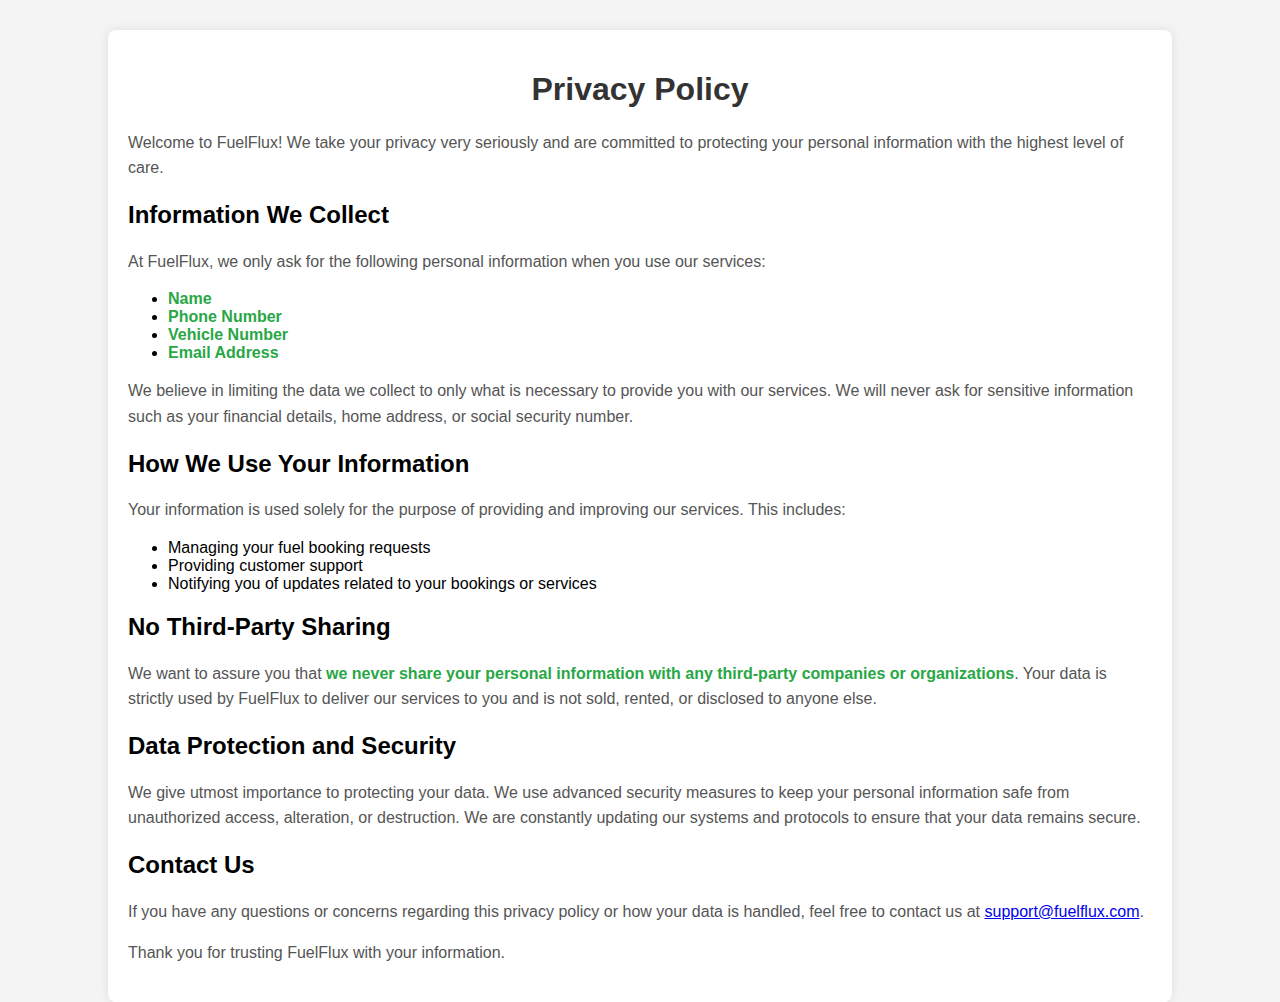
<file: privacy-policy.html>
<!DOCTYPE html>
<html lang="en">
<head>
    <meta charset="UTF-8">
    <meta name="viewport" content="width=device-width, initial-scale=1.0">
    <title>Privacy Policy - FuelFlux</title>
    <style>
        body {
            font-family: Arial, sans-serif;
            margin: 0;
            padding: 0;
            background-color: #f4f4f4;
        }
        .container {
            width: 80%;
            margin: auto;
            padding: 20px;
            background-color: #fff;
            box-shadow: 0px 0px 10px rgba(0, 0, 0, 0.1);
            border-radius: 8px;
            margin-top: 30px;
        }
        h1 {
            text-align: center;
            color: #333;
        }
        p {
            color: #555;
            line-height: 1.6;
        }
        .highlight {
            color: #28a745;
            font-weight: bold;
        }
    </style>
</head>
<body>

    <div class="container">
        <h1>Privacy Policy</h1>
        <p>Welcome to FuelFlux! We take your privacy very seriously and are committed to protecting your personal information with the highest level of care.</p>
        
        <h2>Information We Collect</h2>
        <p>At FuelFlux, we only ask for the following personal information when you use our services:</p>
        <ul>
            <li><span class="highlight">Name</span></li>
            <li><span class="highlight">Phone Number</span></li>
            <li><span class="highlight">Vehicle Number</span></li>
            <li><span class="highlight">Email Address</span></li>
        </ul>
        <p>We believe in limiting the data we collect to only what is necessary to provide you with our services. We will never ask for sensitive information such as your financial details, home address, or social security number.</p>

        <h2>How We Use Your Information</h2>
        <p>Your information is used solely for the purpose of providing and improving our services. This includes:</p>
        <ul>
            <li>Managing your fuel booking requests</li>
            <li>Providing customer support</li>
            <li>Notifying you of updates related to your bookings or services</li>
        </ul>

        <h2>No Third-Party Sharing</h2>
        <p>We want to assure you that <span class="highlight">we never share your personal information with any third-party companies or organizations</span>. Your data is strictly used by FuelFlux to deliver our services to you and is not sold, rented, or disclosed to anyone else.</p>

        <h2>Data Protection and Security</h2>
        <p>We give utmost importance to protecting your data. We use advanced security measures to keep your personal information safe from unauthorized access, alteration, or destruction. We are constantly updating our systems and protocols to ensure that your data remains secure.</p>

        <h2>Contact Us</h2>
        <p>If you have any questions or concerns regarding this privacy policy or how your data is handled, feel free to contact us at <a href="mailto:info@fuelflux.in">support@fuelflux.com</a>.</p>

        <p>Thank you for trusting FuelFlux with your information.</p>
    </div>

</body>
</html>
</file>
